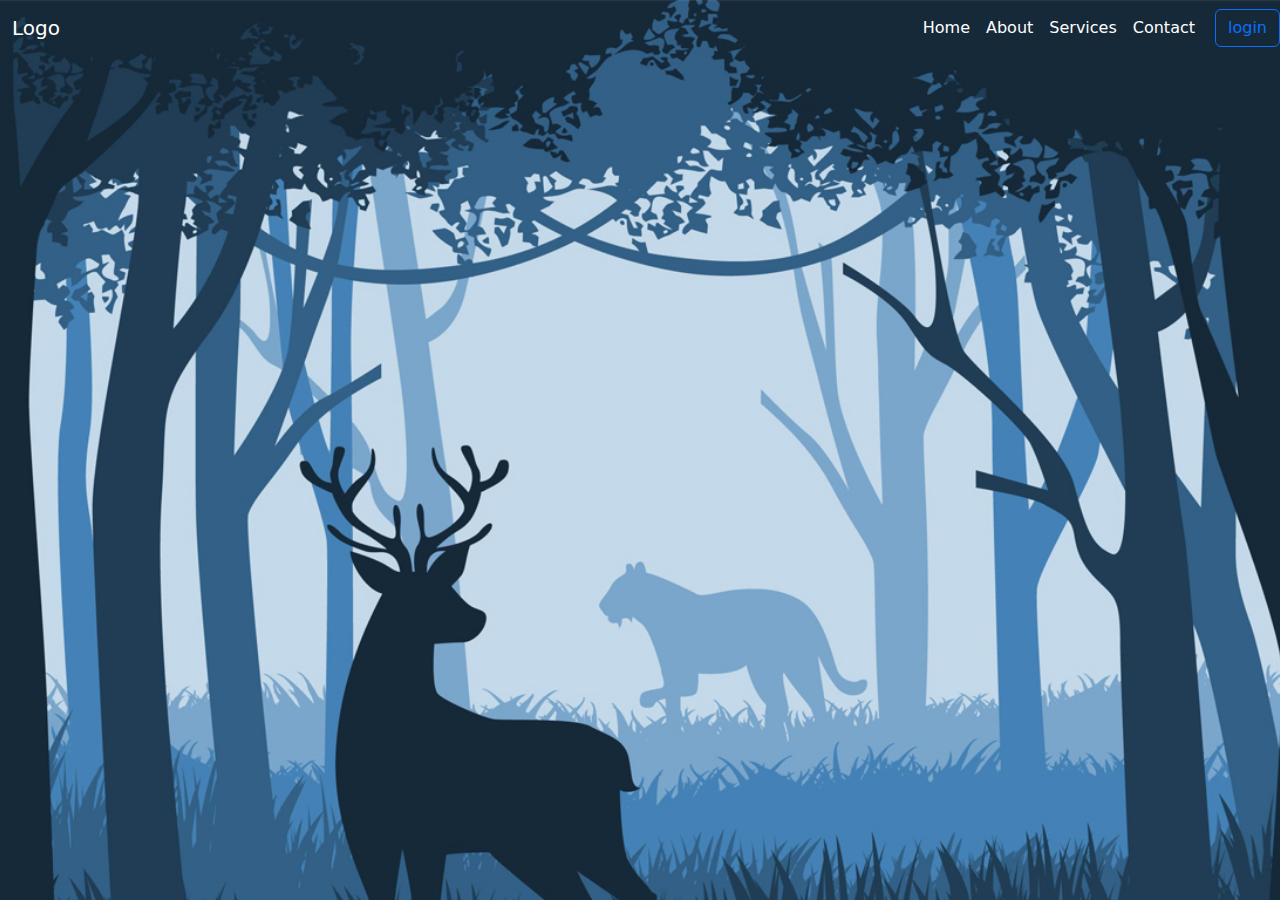
<file: background image/index.html>
<!DOCTYPE html>
<html lang="en">
<head>
    <meta charset="UTF-8">
    <meta name="viewport" content="width=device-width, initial-scale=1.0">
    <title>Logo</title>
    <link rel="stylesheet" href="https://cdn.jsdelivr.net/npm/bootstrap-icons@1.11.1/font/bootstrap-icons.css">
  <link rel="stylesheet" href="./style/bootstrap.min.css"">
  <style>
    
    /* Add your custom styles here */
    body {
      background-image: url('./images/background.jpg'); /* Replace 'path/to/your/image.jpg' with the actual path to your image */
      background-repeat: no-repeat;
      background-position: center;
      height: 100vh;
      background-size: cover;
    
    

    }

    .navbar {
      background-color: transparent; /* Make the navbar background transparent */
    }

    .navbar-brand, .navbar-nav .nav-link {
      color: #fff !important; /* Set text color for navbar links */
    }

    .navbar-toggler-icon {
      background-color: #fff; /* Set color for the navbar toggle icon */
    }
  </style>
  
</head>
<body>
  <nav class="navbar navbar-expand-lg navbar-dark">
    <div class="container-fluid">
      <a class="navbar-brand" href="#">Logo</a>
      <button class="navbar-toggler" type="button" data-bs-toggle="collapse" data-bs-target="#navbarNav" aria-controls="navbarNav" aria-expanded="false" aria-label="Toggle navigation">
        <span class="navbar-toggler-icon"></span>
      </button>
      <div class="collapse navbar-collapse " id="navbarNav">
        <ul class="navbar-nav ms-auto">
          <li class="nav-item">
            <a class="nav-link" href="#">Home</a>
          </li>
          <li class="nav-item">
            <a class="nav-link" href="#">About</a>
          </li>
          <li class="nav-item">
            <a class="nav-link" href="#">Services</a>
          </li>
          <li class="nav-item">
            <a class="nav-link" href="#">Contact</a>
          </li>   
          </button>

          </li>
        </ul>
      </div>
    </div>
    <button class="navbar-toggler" type="button" data-bs-toggle="collapse" data-bs-target="#navbarNav" aria-controls="navbarNav" aria-expanded="false" aria-label="Toggle navigation">
      <span class="navbar-toggler-icon"></span>
    </button>
    <!-- <p><a href="#" data-bs-toggle="modal" data-bs-target="#loginModal">Login</a></p> -->
<a href="#"data-bs-toggle="modal" data-bs-target="#loginModal" class="login-button btn btn-outline-primary">login</a>
  </nav>
  <div class="modal fade" id="loginModal" tabindex="-1" aria-labelledby="loginModalLabel" aria-hidden="true">
    <div class="modal-dialog">
      <div class="modal-content">
        <div class="modal-header">
          <h1 class="modal-title text-center" id="loginModalLabel">Login</h1>
          <button type="button " class="btn-close" data-bs-dismiss="modal" aria-label="Close"></button>
        </div>
        <div class="modal-body">
          
          <!-- Your login form goes here -->
          <form>
            <div class="mb-3">
              <label for="loginUsername" class="form-label">email</label>
              <input type="text" class="form-control" id="loginUsername" placeholder="Enter your email">
            </div>
            <div class="mb-3">
              <label for="loginPassword" class="form-label">Password</label>
              <input type="password" class="form-control" id="loginPassword" placeholder="Enter your password">
            </div>
            <button type="submit" class="btn btn-primary">Login</button>
          </form>
        </div>
      </div>
    </div>
  </div>

  <!-- Registration Modal -->
  <!-- <div class="modal fade" id="registrationModal" tabindex="-1" aria-labelledby="registrationModalLabel" aria-hidden="true">
    <div class="modal-dialog">
      <div class="modal-content">
        <div class="modal-header">
          <h5 class="modal-title" id="registrationModalLabel">Login</h5>
          <button type="button" class="btn-close" data-bs-dismiss="modal" aria-label="Close"></button>
        </div>
        <div class="modal-body"> -->
          <!-- Your registration form goes here -->
          <!-- <form>
            <div class="mb-3">
              <label for="registerUsername" class="form-label">Username</label>
              <input type="text" class="form-control" id="registerUsername" placeholder="Choose a username">
            </div>
            <div class="mb-3">
              <label for="registerPassword" class="form-label">Password</label>
              <input type="password" class="form-control" id="registerPassword" placeholder="Choose a password">
            </div>
            <button type="submit" class="btn btn-success">Register</button>
          </form>
        </div>
      </div>
    </div>
  </div> -->
      <script src="./style/bootstrap.bundle.min.js"></script>
</body>
</html>
</file>
